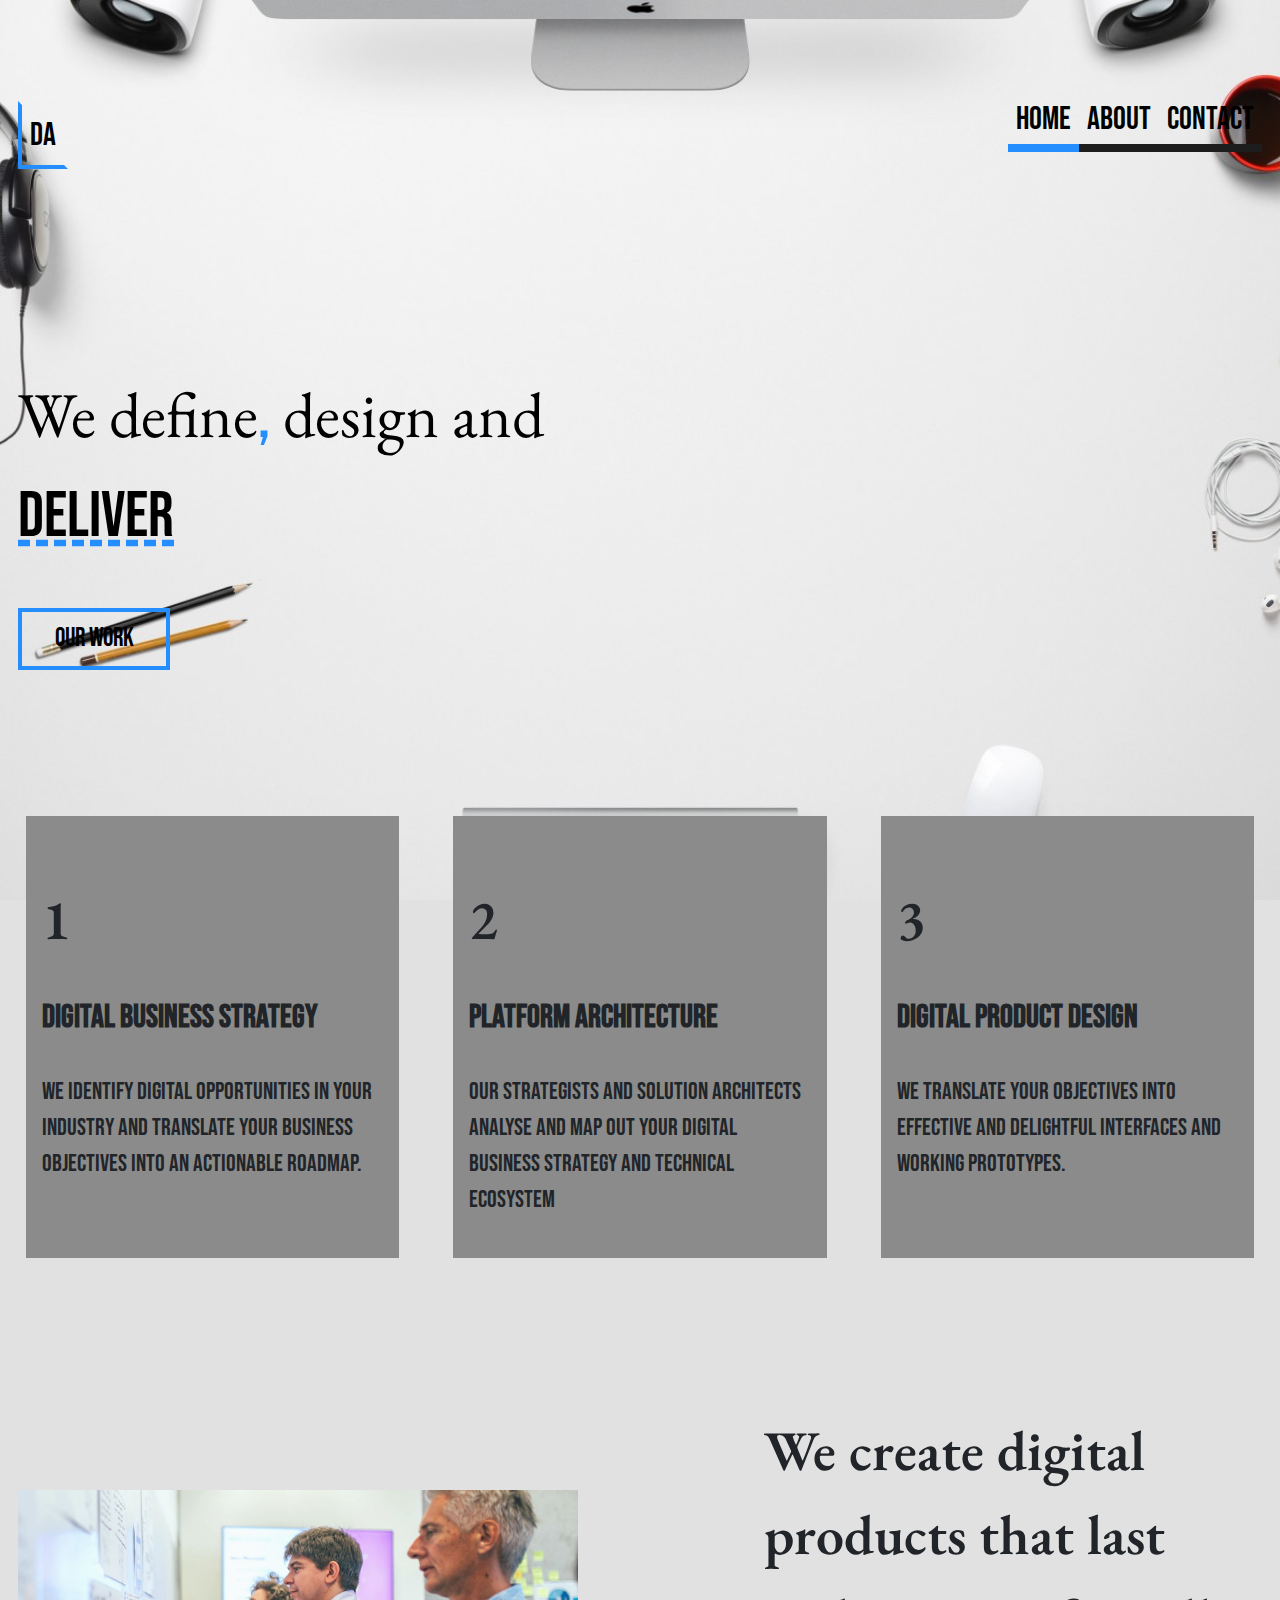
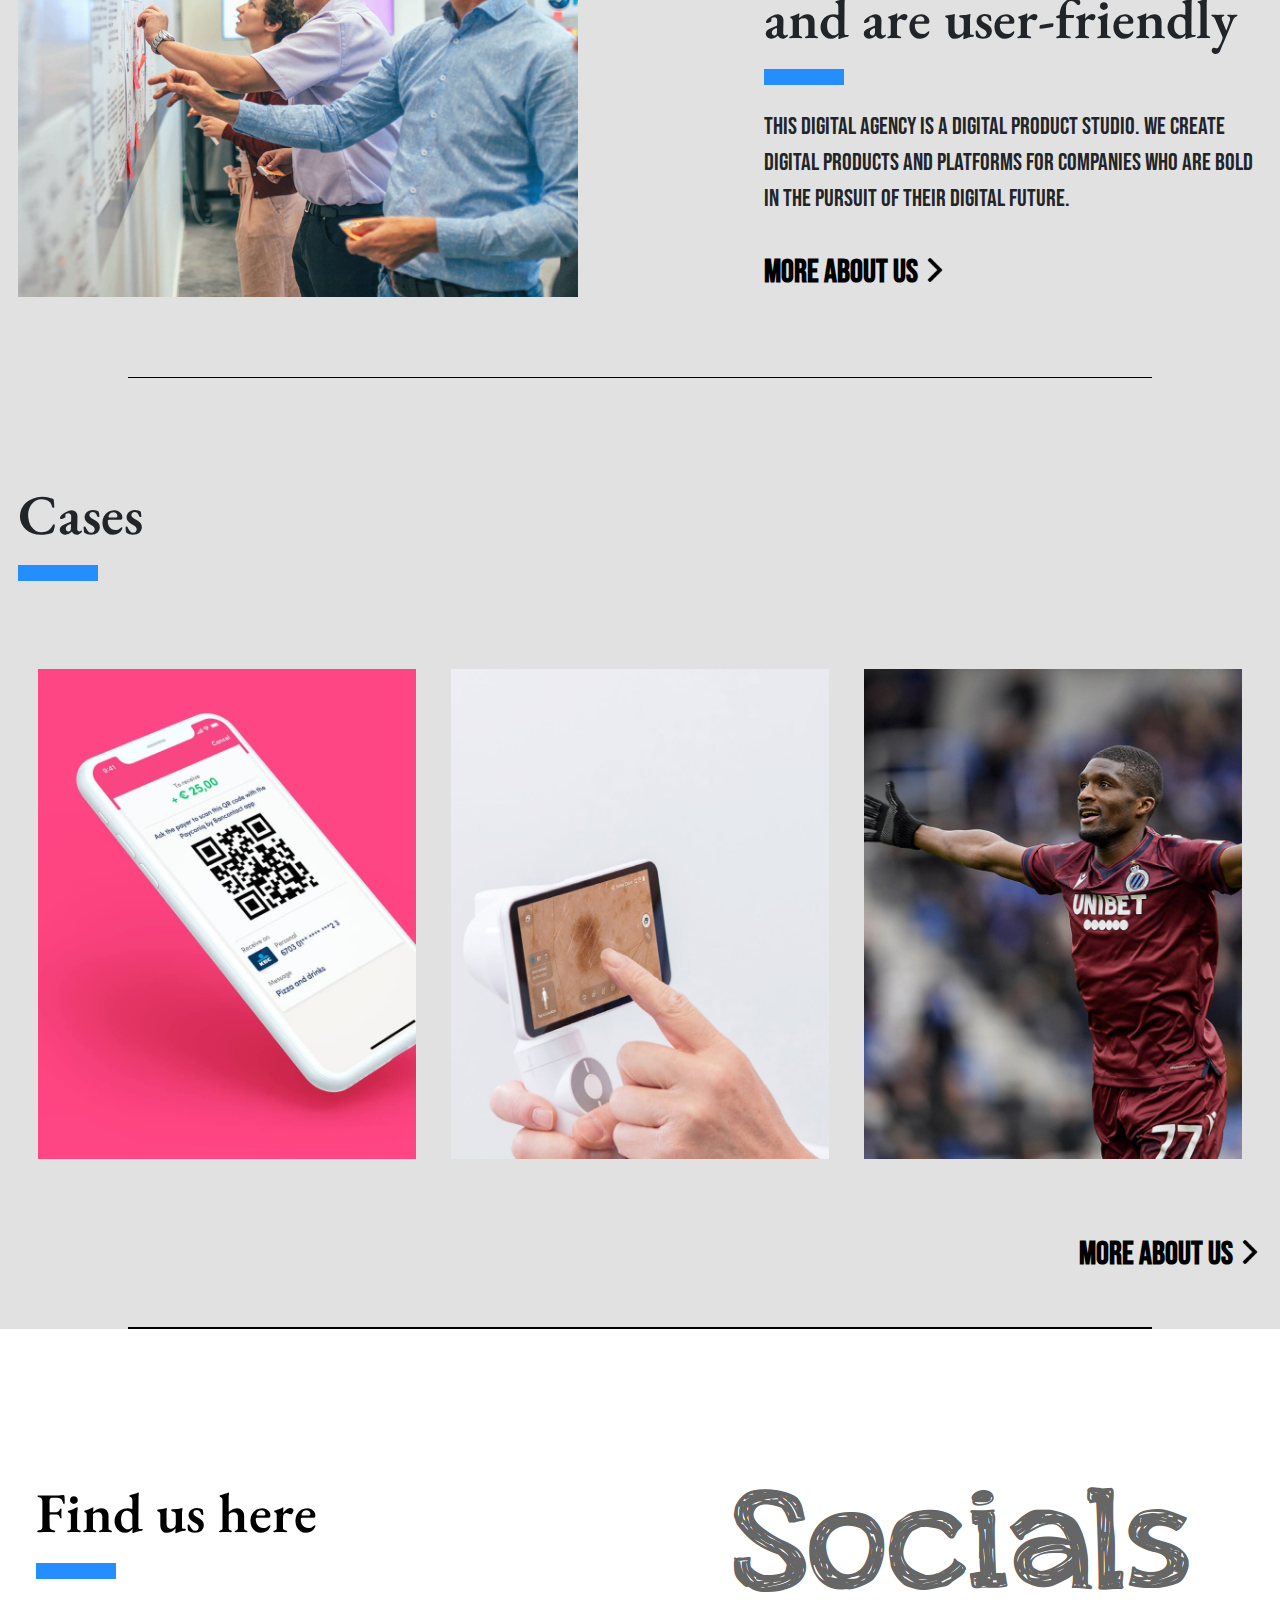
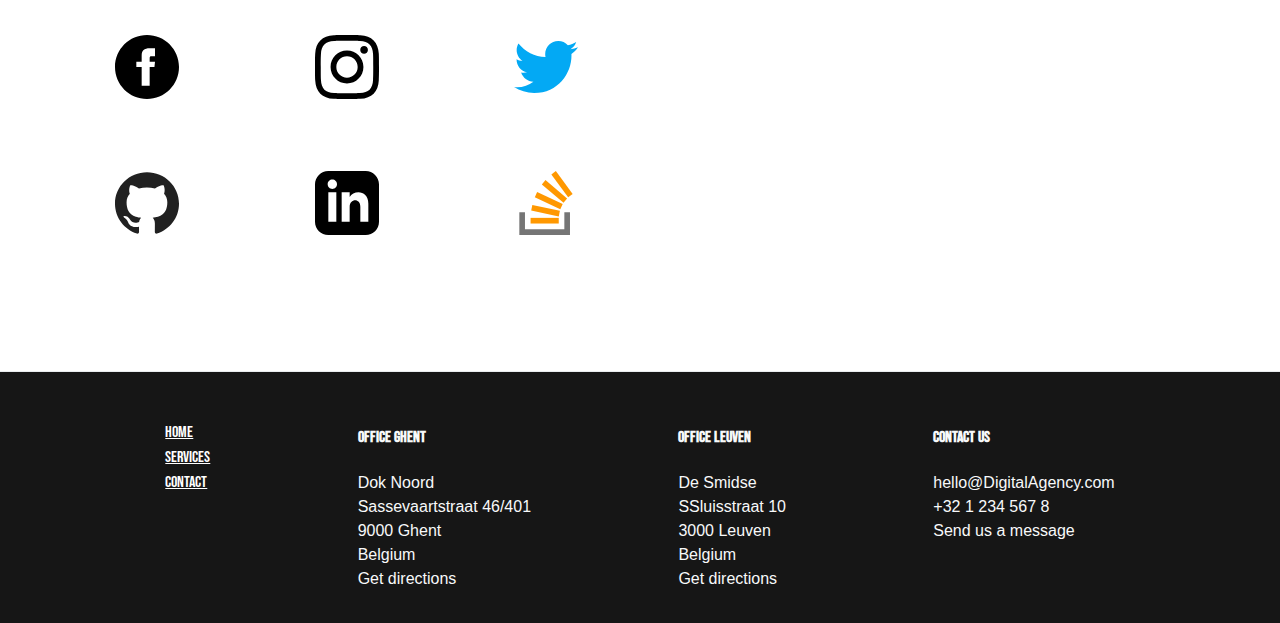
<file: index.html>
<!doctype html>
<html lang="en" dir="ltr" prefix="og: https://ogp.me/ns#">

<head>
    <meta charset="utf-8">
    <meta name="viewport" content="width=device-width, initial-scale=1.0">
    <meta name="robots" />
    <title>Home | D-A </title>
    <link rel="shortcut icon" href="images/icons/logo.jfif"/>
    <link rel="stylesheet" href="./css/main.css">
</head>

<body>
    <header class="header spacing container">
        <div>
            <div>
                <h1 class="logo"><a href="./index.html">DA</a></h1>
                <svg class="menu-btn-exit" height="329pt" viewBox="0 0 329.26933 329" width="329pt"
                    xmlns="http://www.w3.org/2000/svg">
                    <path
                        d="m194.800781 164.769531 128.210938-128.214843c8.34375-8.339844 8.34375-21.824219 0-30.164063-8.339844-8.339844-21.824219-8.339844-30.164063 0l-128.214844 128.214844-128.210937-128.214844c-8.34375-8.339844-21.824219-8.339844-30.164063 0-8.34375 8.339844-8.34375 21.824219 0 30.164063l128.210938 128.214843-128.210938 128.214844c-8.34375 8.339844-8.34375 21.824219 0 30.164063 4.15625 4.160156 9.621094 6.25 15.082032 6.25 5.460937 0 10.921875-2.089844 15.082031-6.25l128.210937-128.214844 128.214844 128.214844c4.160156 4.160156 9.621094 6.25 15.082032 6.25 5.460937 0 10.921874-2.089844 15.082031-6.25 8.34375-8.339844 8.34375-21.824219 0-30.164063zm0 0" />
                </svg>

                <svg class="menu-btn" height="384pt" viewBox="0 -53 384 384" width="384pt"
                    xmlns="http://www.w3.org/2000/svg">
                    <path
                        d="m368 154.667969h-352c-8.832031 0-16-7.167969-16-16s7.167969-16 16-16h352c8.832031 0 16 7.167969 16 16s-7.167969 16-16 16zm0 0" />
                    <path
                        d="m368 32h-352c-8.832031 0-16-7.167969-16-16s7.167969-16 16-16h352c8.832031 0 16 7.167969 16 16s-7.167969 16-16 16zm0 0" />
                    <path
                        d="m368 277.332031h-352c-8.832031 0-16-7.167969-16-16s7.167969-16 16-16h352c8.832031 0 16 7.167969 16 16s-7.167969 16-16 16zm0 0" />
                </svg>
                <nav class=" nav">
                    <ul class="col nav__list">
                        <li class="nav__list-item nav__list-item--active"><a href="index.html">Home</a></li>
                        <li class="nav__list-item"><a href="aboutUs/index.html">About</a></li>
                        <li class="nav__list-item"><a href="contact/index.html">Contact</a></li>
                    </ul>
                </nav>
            </div>
        </div>
    </header>
    <main>
        <main class="main">
                <div class="header--background"></div>
        
                <div class="wrapper header-fix">
                    <div class="container">
                        <div class="spacing hero">
                            <div class="hero--content">
                                <h1>We define<span class="text-themeRed">,</span> design and <br /> <span
                                        class="underlined">deliver</span></h1>
                                <p class="btn"><a href="">our work</a></p>
                            </div>
                        </div>
                    </div>
        
                    <div class="experiences container spacing">
                        <div class="experiences--cards">
        
                            <div class="experiences--cards--content">
                                <h2 class="text-red">1</h2>
                                <h3>Digital Business Strategy</h2>
                                    <p>We identify digital opportunities in your industry and translate your business objectives into an actionable roadmap.</p>
                            </div>
        
                            <div class="experiences--cards--content">
                                <h2 class="text-red">2</h2>
                                <h3>Platform Architecture</h2>
                                    <p>Our strategists and solution architects analyse and map out your digital business strategy and technical ecosystem</p>
                            </div>
        
                            <div class="experiences--cards--content">
                                <h2 class="text-red">3</h2>
                                <h3>Digital Product Design</h2>
                                    <p>We translate your objectives into effective and delightful interfaces and working prototypes.</p>
                            </div>
        
                        </div>
                    </div>
                </div>
                <div class="article text-black spacing">
                    <section class="article--section digital container">
                        <div class="article--image">
                            <img src="./images/what-we-do.jpg">
                        </div>
                        <div class="article--content">
                            <h2>We create digital products that last and are user-friendly</h2>
                            <div class="titleUnderlined"></div>
                            <p>This Digital agency is a digital product studio. We create digital products and platforms for companies who are bold in the pursuit of their digital future.</p>
                            <h3 class="arrow"><a class="noLink" href="aboutUs/index.html">More about us </a>
                                <img class="arrow" src="./images/icons/right-arrow.png">
                            </h3>
                        </div>
                    </section>
                </div>
        
                <div class="sectionDevider">
                    <p class="sectionDevider--line"></p>
                </div>
        
                <div class="portfolio">
                    <section class="portfolio--content container spacing">
                        <h2>Cases</h2>
                        <div class="titleUnderlined"></div>
                        <section class="portfolio--content--cases spacing">
        
        
                            <a href="work/index.html#1">
                                <img src="./images/work_1.jpeg">
                            </a>
        
        
        
                            <a href="work/index.html#2">
                                <img src="./images/work_2.jpeg">
                            </a>
        
        
        
                            <a href="work/index.html#3">
                                <img src="./images/work_3.png">
                            </a>
        
        
        
        
        
        
        
        
                        </section>
                        <h3 class="arrow"><a class="noLink" href="aboutUs/index.html">More about us </a>
                            <img class="arrow" src="./images/icons/right-arrow.png">
                        </h3>
                    </section>
                </div>
        
                <div class="sectionDevider">
                    <p class="sectionDevider--line"></p>
                </div>
        
                <div class="subscribe spacing">
                    <div class="subscribe--container container spacing">
                        <section class="subscribe--content">
                            <h2>Find us here</h2>
                            <div class="titleUnderlined"></div>
                            <div>
        
                                <div>
                                    <a href="http://www.thereisnothinghere.com/" target="_blank">
                                        <figure>
                                            <img src="images/icons/facebook.svg">
                                        </figure>
                                    </a>
                                </div>
        
                                <div>
                                    <a href="http://www.thereisnothinghere.com/" target="_blank">
                                        <figure>
                                            <img src="images/icons/instagram.svg">
                                        </figure>
                                    </a>
                                </div>
        
                                <div>
                                    <a href="http://www.thereisnothinghere.com/" target="_blank">
                                        <figure>
                                            <img src="images/icons/twitter.svg">
                                        </figure>
                                    </a>
                                </div>
        
                                <div>
                                    <a href="http://www.thereisnothinghere.com/" target="_blank">
                                        <figure>
                                            <img src="images/icons/github.svg">
                                        </figure>
                                    </a>
                                </div>
        
                                <div>
                                    <a href="http://www.thereisnothinghere.com/" target="_blank">
                                        <figure>
                                            <img src="images/icons/linkedin.svg">
                                        </figure>
                                    </a>
                                </div>
        
                                <div>
                                    <a href="http://www.thereisnothinghere.com/" target="_blank">
                                        <figure>
                                            <img src="images/icons/stack-overflow.svg">
                                        </figure>
                                    </a>
                                </div>
        
                            </div>
                        </section>
                        </section>
                        <section class="subscribe--content--card">
                            <img src="images/contact_me.png">
                        </section>
                    </div>
                </div>
        
        
            </main>
    </main>
    <footer class="footer">
        <div class="container">
            <div class="justify-content-between">
                <section>
                    <nav class="footer-nav">
        <ul class="footer-nav__list"><li class="footer-nav__list-item footer-nav__list-item--active"><a href="index.html">Home</a></li>
        <li class="footer-nav__list-item"><a href="services/index.html">Services</a></li>
        <li class="footer-nav__list-item"><a href="contact/index.html">Contact</a></li></ul>
    </nav>
                </section>
                <section>
                    <h4>Office Ghent</h4>
                    <ul>
                        <li>Dok Noord</li>
                        <li>Sassevaartstraat 46/401</li>
                        <li>9000 Ghent</li>
                        <li>Belgium</li>
                        <li>Get directions</li>
                    </ul>
                </section>
                <section>
                    <h4>Office Leuven</h4>
                    <ul>
                        <li>De Smidse</li>
                        <li>SSluisstraat 10</li>
                        <li>3000 Leuven</li>
                        <li>Belgium</li>
                        <li>Get directions</li>
                    </ul>
                </section>
                <section>
                    <h4>Contact us</h4>
                    <ul>
                        <li>hello@DigitalAgency.com</li>
                        <li>+32 1 234 567 8</li>
                        <li>Send us a message</li>
                    </ul>
                </section>
    
            </div>
        </div>
    </footer>
</body>
<script src="./js/main.js"></script>
</body>

</html>
</file>
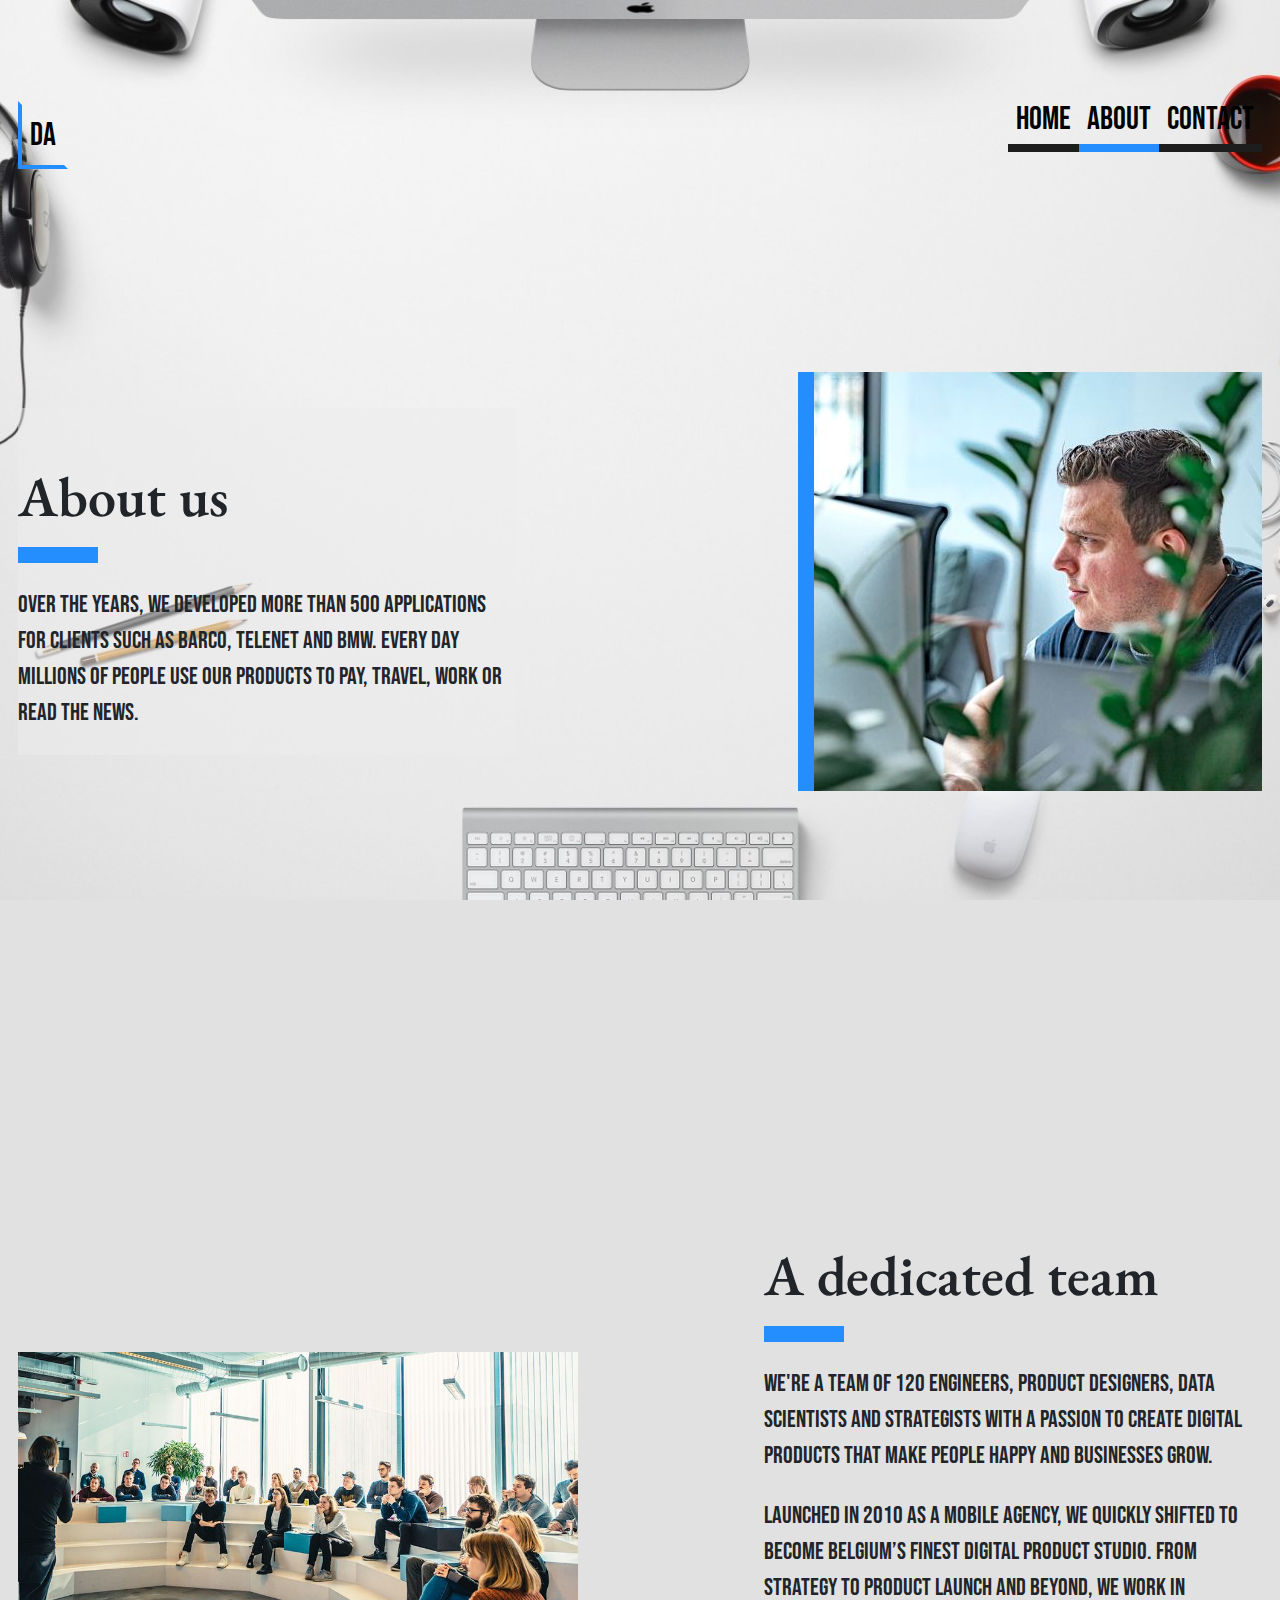
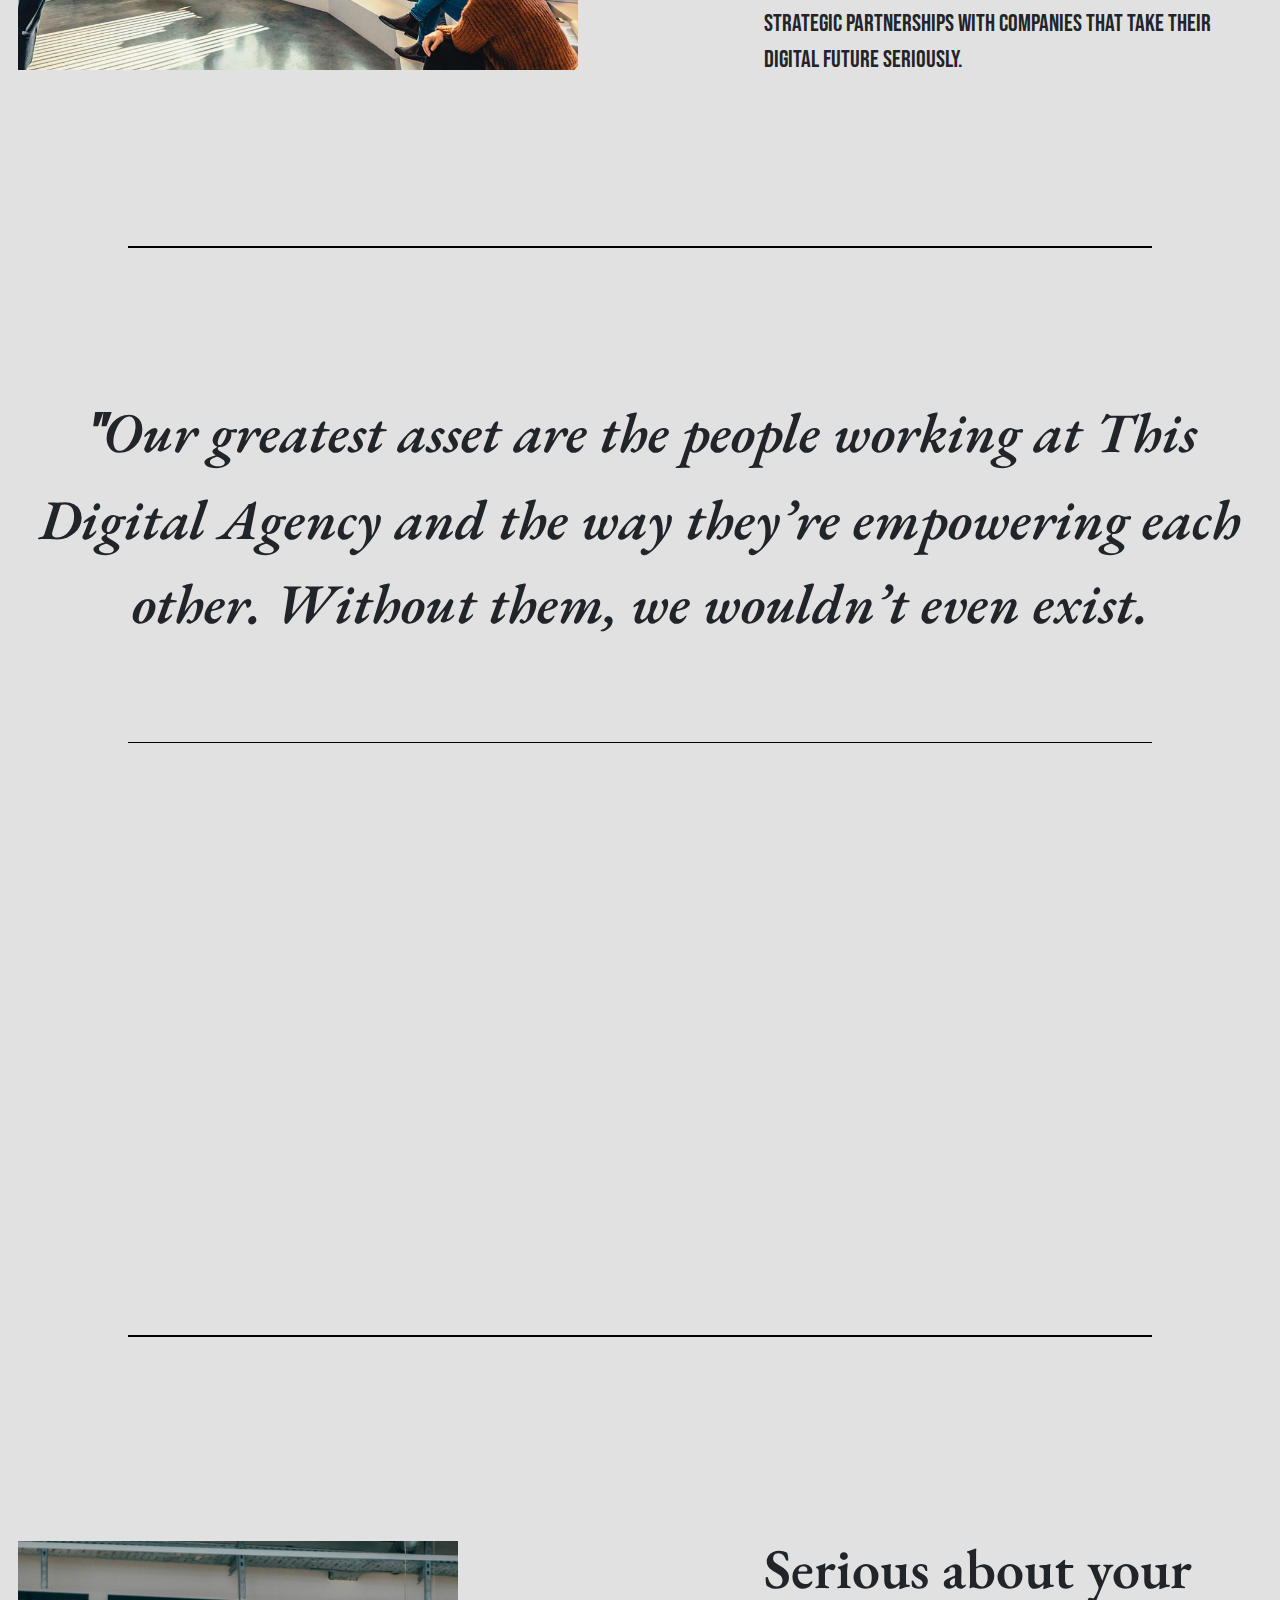
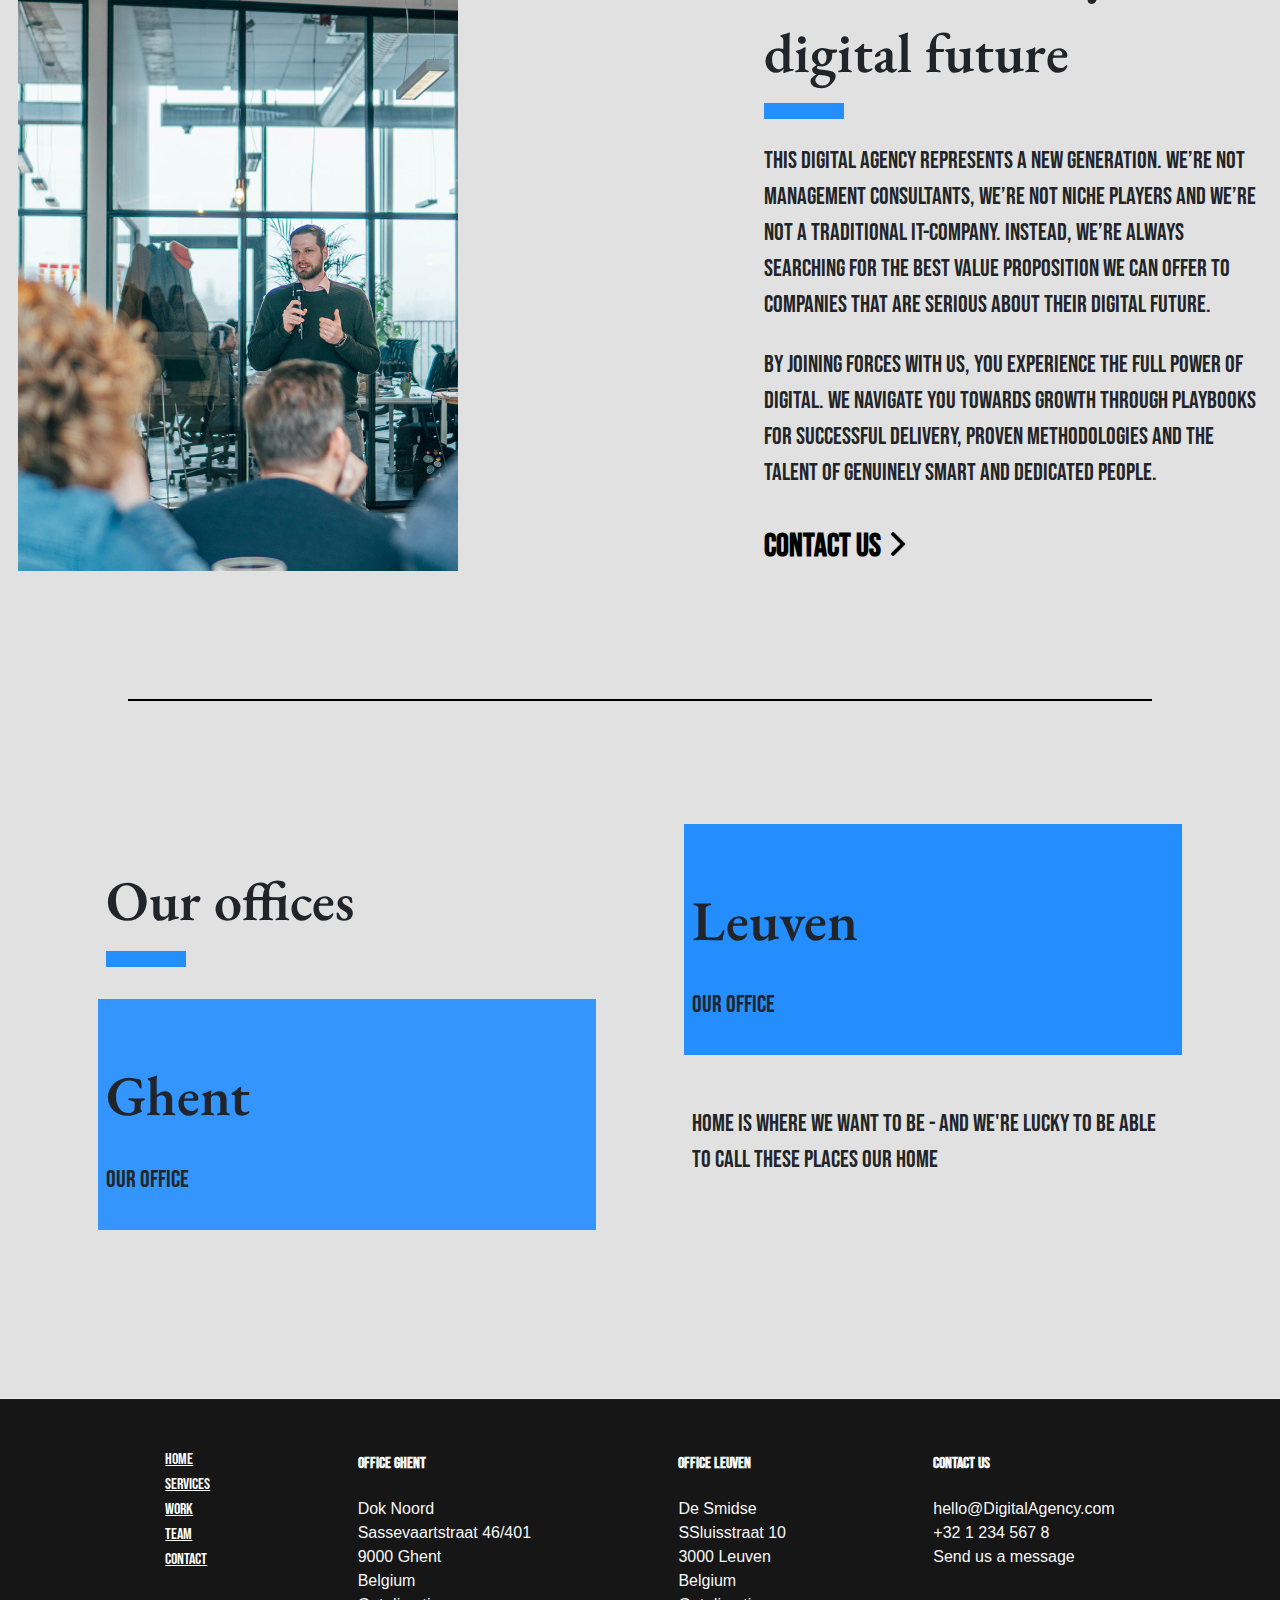
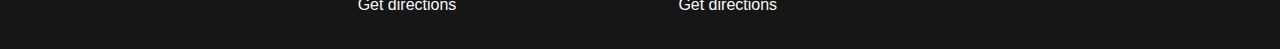
<file: aboutUs/index.html>
<!doctype html>
<html lang="en" dir="ltr" prefix="og: https://ogp.me/ns#">

<head>
    <meta charset="utf-8">
    <meta name="viewport" content="width=device-width, initial-scale=1.0">
    <meta name="robots" />
    <title>About | D-A </title>
    <link rel="stylesheet" href="../css/main.css">
</head>

<header class="header spacing container">
    <div>
        <div>
            <h1 class="logo"><a href="../index.html">DA</a></h1>
                <svg class="menu-btn-exit" height="329pt" viewBox="0 0 329.26933 329" width="329pt"
                    xmlns="http://www.w3.org/2000/svg">
                    <path
                        d="m194.800781 164.769531 128.210938-128.214843c8.34375-8.339844 8.34375-21.824219 0-30.164063-8.339844-8.339844-21.824219-8.339844-30.164063 0l-128.214844 128.214844-128.210937-128.214844c-8.34375-8.339844-21.824219-8.339844-30.164063 0-8.34375 8.339844-8.34375 21.824219 0 30.164063l128.210938 128.214843-128.210938 128.214844c-8.34375 8.339844-8.34375 21.824219 0 30.164063 4.15625 4.160156 9.621094 6.25 15.082032 6.25 5.460937 0 10.921875-2.089844 15.082031-6.25l128.210937-128.214844 128.214844 128.214844c4.160156 4.160156 9.621094 6.25 15.082032 6.25 5.460937 0 10.921874-2.089844 15.082031-6.25 8.34375-8.339844 8.34375-21.824219 0-30.164063zm0 0" />
                </svg>

                <svg class="menu-btn" height="384pt" viewBox="0 -53 384 384" width="384pt"
                    xmlns="http://www.w3.org/2000/svg">
                    <path
                        d="m368 154.667969h-352c-8.832031 0-16-7.167969-16-16s7.167969-16 16-16h352c8.832031 0 16 7.167969 16 16s-7.167969 16-16 16zm0 0" />
                    <path
                        d="m368 32h-352c-8.832031 0-16-7.167969-16-16s7.167969-16 16-16h352c8.832031 0 16 7.167969 16 16s-7.167969 16-16 16zm0 0" />
                    <path
                        d="m368 277.332031h-352c-8.832031 0-16-7.167969-16-16s7.167969-16 16-16h352c8.832031 0 16 7.167969 16 16s-7.167969 16-16 16zm0 0" />
                </svg>
            <nav class=" nav">
                <ul class="col nav__list">
                    <li class="nav__list-item"><a href="../index.html">Home</a></li>
                    <li class="nav__list-item nav__list-item--active"><a href="../aboutUs/index.html">About</a></li>
                    <li class="nav__list-item"><a href="../contact/index.html">Contact</a></li>
                </ul>
            </nav>
        </div>
    </div>
</header>
        <main class="main">
             <div class="header--background"></div>
<div class="about article spacing">
    <section class="article--section container spacing">
        <div class="article--content article--content-color">
        <h2>About us</h2>
        <div class="titleUnderlined"></div>
        <p>Over the years, we developed more than 500 applications for clients such as Barco, Telenet and BMW. Every day millions of people use our products to pay, travel, work or read the news.</p>
        </div>
                <div class="about--hero--image side-line">
          <img src="../images/team_about-us.jpg">
          </div>
    </section>
</div>

<div class="article text-black spacing">
    <section class="article--section container spacing">
        <div class="article--image">
        <img src="../images/subscribtion-letter.jpg">
        </div>
        <div class="article--content">
        <h2>A dedicated team</h2>
        <div class="titleUnderlined"></div>
        <p>We're a team of 120 engineers, product designers, data scientists and strategists with a passion to create digital products that make people happy and businesses grow.</p>
        <p class="text_gray">
        Launched in 2010 as a mobile agency, we quickly shifted to become Belgium’s finest Digital Product Studio. From strategy to product launch and beyond, we work in strategic partnerships with companies that take their digital future seriously.</p>
        </div>
    </section>
</div>

<div class="sectionDevider spacing">
  <p class="sectionDevider--line"></p>
  </div>


<div class="about--qoute spacing">
<h2 class="container"><span class="text_red">"</span>Our greatest asset are the people working at This Digital Agency and the way they’re empowering each other. Without them, we wouldn’t even exist.</h2>
</div>

<div class="sectionDevider spacing">
  <p class="sectionDevider--line"></p>
  </div>

<div class="about--video spacing">
  <div class="container">
    <iframe scrolling="no" frameborder="0" id="player" src="https://player.vimeo.com/video/371586567?app_id=122963&amp;referrer=https%3A%2F%2Fwww.inthepocket.com%2F"></iframe>
  </div>
</div>


<div class="sectionDevider spacing">
  <p class="sectionDevider--line"></p>
  </div>



<div class="article text-black spacing">
    <section class="article--section  container spacing">
        <div class="article--image">
        <img src="../images/team_serious-about-your-digital-fututre.jpg">
        </div>
        <div class="article--content">
        <h2>Serious about your digital future</h2>
        <div class="titleUnderlined"></div>
        <p>This digital agency represents a new generation. We’re not management consultants, we’re not niche players and we’re not a traditional IT-company. Instead, we’re always searching for the best value proposition we can offer to companies that are serious about their digital future.</p>
        <p class="text_gray">
        By joining forces with us, you experience the full power of digital. We navigate you towards growth through playbooks for successful delivery, proven methodologies and the talent of genuinely smart and dedicated people.</p>
        <h3 class="arrow"><a class="noLink" href="../contact/index.html">Contact us </a>
                                <img class="arrow" src="../images/icons/right-arrow.png">
                            </h3>
        </div>
    </section>
</div>

        <div class="sectionDevider">
                    <p class="sectionDevider--line"></p>
                </div>

<div class="background_white spacing">
  <section class="about--locations spacing  container">
    <div class="about--locations--card">
      <section>
        <h2>Our offices</h2>
        <div class="titleUnderlined"></div>
      </section>
      <section class="about--locations--card--color">
        <h2>Ghent</h2>
        <p>Our office</p>
      </section>
    </div>

    <div class="about--locations--card">
      <section class="about--locations--card--color">
        <h2>Leuven</h2>
        <p>Our office</p>
      </section>
      <section class="about--locations--card--content">
        <p>Home is where we want to be - and we're lucky to be able to call these places our home</p>
      </section>
    </div>

  </section>
</div>


        </main>
        
        <footer class="footer">
    <div class="container">
        <div class="justify-content-between">
            <section>
                <nav class="footer-nav">
<ul class="footer-nav__list"><li class="footer-nav__list-item"><a href="/11tyio-boilerplate/">Home</a></li>
<li class="footer-nav__list-item"><a href="/11tyio-boilerplate/services/">Services</a></li>
<li class="footer-nav__list-item"><a href="/11tyio-boilerplate/work/">Work</a></li>
<li class="footer-nav__list-item footer-nav__list-item--active"><a href="/11tyio-boilerplate/team/">Team</a></li>
<li class="footer-nav__list-item"><a href="/11tyio-boilerplate/contact/">Contact</a></li></ul>
</nav>
            </section>
               <section>
                    <h4>Office Ghent</h4>
                    <ul>
                        <li>Dok Noord</li>
                        <li>Sassevaartstraat 46/401</li>
                        <li>9000 Ghent</li>
                        <li>Belgium</li>
                        <li>Get directions</li>
                    </ul>
                </section>
                <section>
                    <h4>Office Leuven</h4>
                    <ul>
                        <li>De Smidse</li>
                        <li>SSluisstraat 10</li>
                        <li>3000 Leuven</li>
                        <li>Belgium</li>
                        <li>Get directions</li>
                    </ul>
                </section>
                <section>
                    <h4>Contact us</h4>
                    <ul>
                        <li>hello@DigitalAgency.com</li>
                        <li>+32 1 234 567 8</li>
                        <li>Send us a message</li>
                    </ul>
                </section>

        </div>
    </div>
</footer>
        <script src="../js/main.js"></script>

    </body>
</html>
</file>
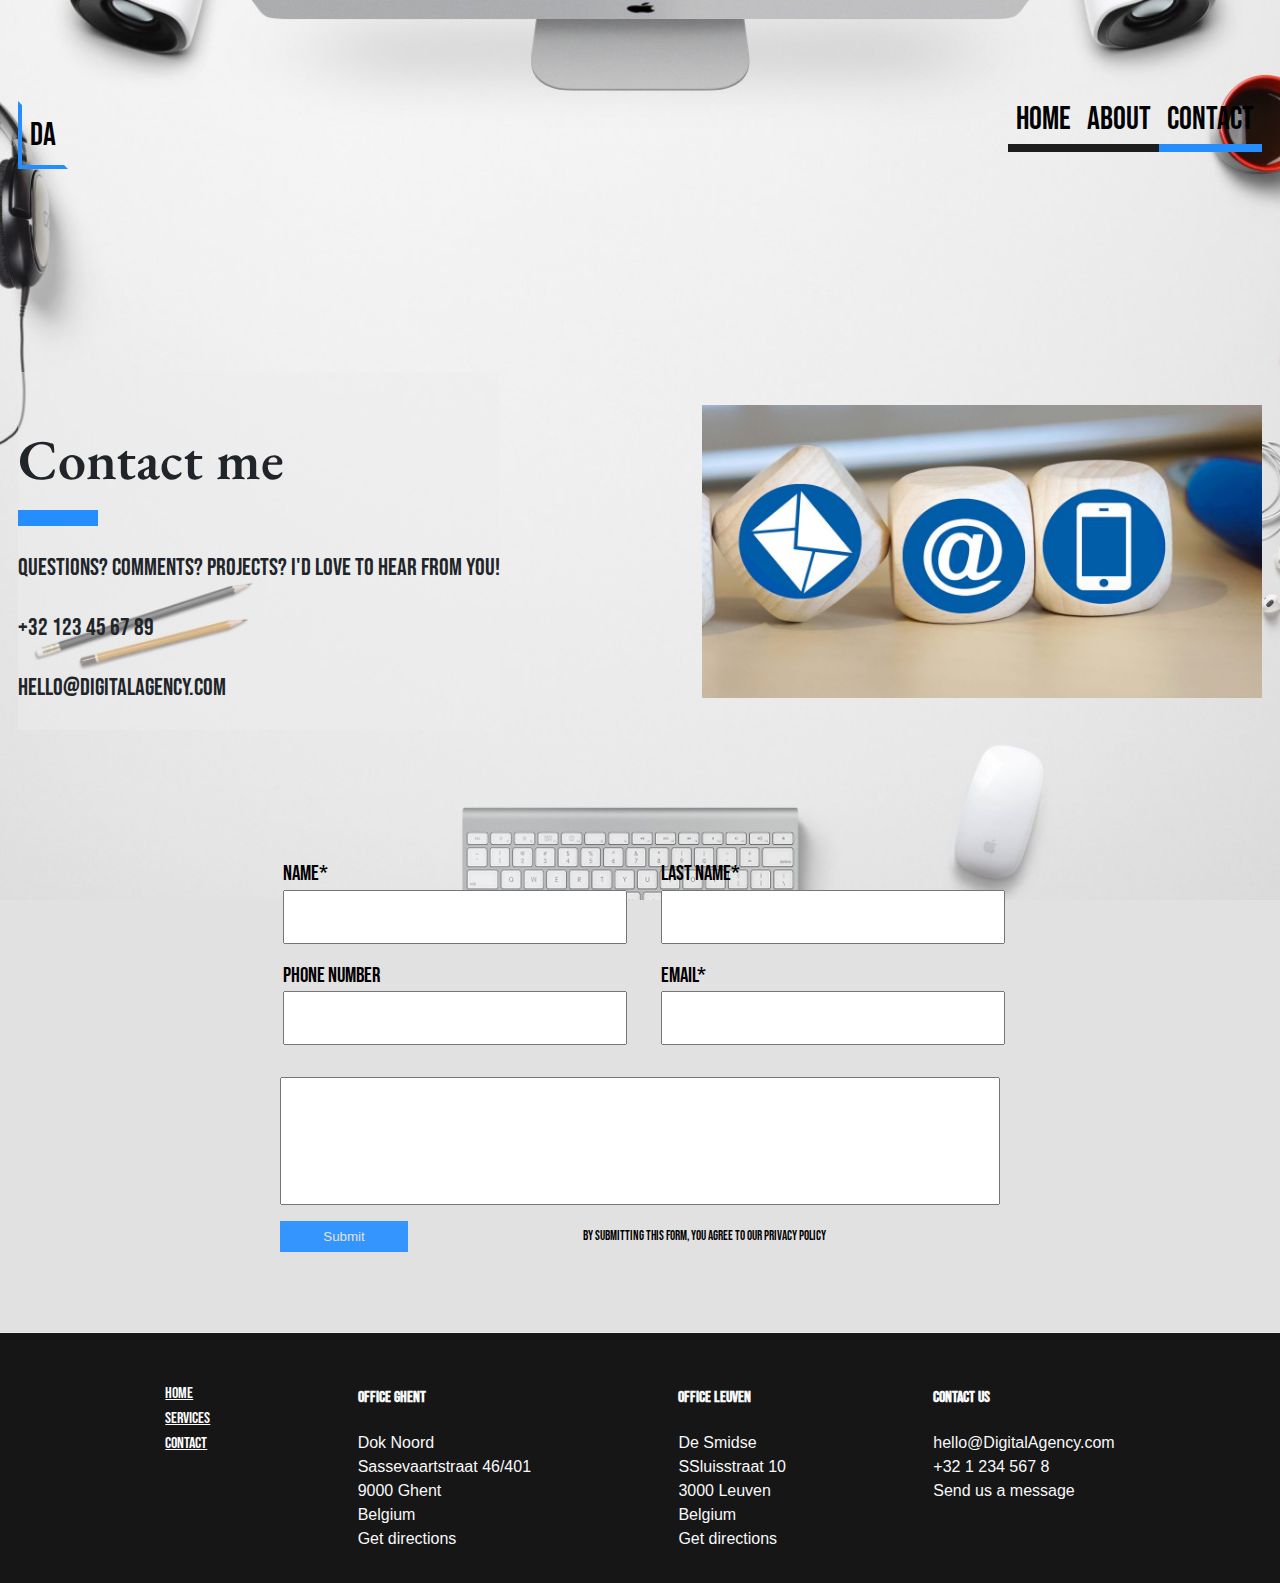
<file: contact/index.html>
<!doctype html>
<html lang="en" dir="ltr" prefix="og: https://ogp.me/ns#">

<head>
    <meta charset="utf-8">
    <meta name="viewport" content="width=device-width, initial-scale=1.0">
    <meta name="robots" />
    <title>Contact | D-A </title>
    <link rel="stylesheet" href="../css/main.css">
</head>

<header class="header spacing container">
    <div>
        <div>
            <h1 class="logo"><a href="../index.html">DA</a></h1>
              <svg class="menu-btn-exit" height="329pt" viewBox="0 0 329.26933 329" width="329pt"
                    xmlns="http://www.w3.org/2000/svg">
                    <path
                        d="m194.800781 164.769531 128.210938-128.214843c8.34375-8.339844 8.34375-21.824219 0-30.164063-8.339844-8.339844-21.824219-8.339844-30.164063 0l-128.214844 128.214844-128.210937-128.214844c-8.34375-8.339844-21.824219-8.339844-30.164063 0-8.34375 8.339844-8.34375 21.824219 0 30.164063l128.210938 128.214843-128.210938 128.214844c-8.34375 8.339844-8.34375 21.824219 0 30.164063 4.15625 4.160156 9.621094 6.25 15.082032 6.25 5.460937 0 10.921875-2.089844 15.082031-6.25l128.210937-128.214844 128.214844 128.214844c4.160156 4.160156 9.621094 6.25 15.082032 6.25 5.460937 0 10.921874-2.089844 15.082031-6.25 8.34375-8.339844 8.34375-21.824219 0-30.164063zm0 0" />
                </svg>

                <svg class="menu-btn" height="384pt" viewBox="0 -53 384 384" width="384pt"
                    xmlns="http://www.w3.org/2000/svg">
                    <path
                        d="m368 154.667969h-352c-8.832031 0-16-7.167969-16-16s7.167969-16 16-16h352c8.832031 0 16 7.167969 16 16s-7.167969 16-16 16zm0 0" />
                    <path
                        d="m368 32h-352c-8.832031 0-16-7.167969-16-16s7.167969-16 16-16h352c8.832031 0 16 7.167969 16 16s-7.167969 16-16 16zm0 0" />
                    <path
                        d="m368 277.332031h-352c-8.832031 0-16-7.167969-16-16s7.167969-16 16-16h352c8.832031 0 16 7.167969 16 16s-7.167969 16-16 16zm0 0" />
                </svg>
            <nav class=" nav">
                <ul class="col nav__list">
                    <li class="nav__list-item"><a href="../index.html">Home</a></li>
                    <li class="nav__list-item"><a href="../aboutUs/index.html">About</a></li>
                    <li class="nav__list-item nav__list-item--active"><a href="../contact/index.html">Contact</a></li>
                </ul>
            </nav>
        </div>
    </div>
</header>
    <main>
        <div class="header--background"></div>
<div class="article spacing background_none">
    <section class="article--section container spacing">
        <div class="article--content article--content-color">
        <h2 class="text-white">Contact me</h2>
        <div class="titleUnderlined"></div>
        <p class="text-gray">Questions? Comments? projects? I'd love to hear from you!</p>
        <p class="text-gray">+32 123 45 67 89</p>
        <p class="text-gray">hello@DigitalAgency.com</p>
        </div>
        <div class="article--image box-shadow-left">
          <img src="../images/contact_us.jpg">
          </div>
    </section>
</div>

<div class="background_white spacing">
<section class="contact container">
  <form class="contact--form" action="">
    <section class="contact--form--inputs">
      <section>
        <label for="name">Name<span class="text_red">*</span></label>
        <input id="name" type="text" required>
      </section>
      <section>
        <label for="lastName">Last Name<span class="text_red">*</span></label>
        <input id="lastName" type="text" required>
      </section>
      <section>
        <label for="phone" for="Phone">Phone number</label>
        <input id="phone" type="tel">
      </section>
      <section>
        <label for="email">Email<span class="text_red">*</span></label>
        <input id="email" type="email" required>
      </section>
    </section>
    <section class="contact--form--message">
      <input type="text" required>
      <section class="contact--form--submit">
        <button>Submit</button>
        <p>by submitting this form, you agree to our <span>Privacy Policy</span></p>
      </section>
    </section>

  </form>
</section>
</div>

    </main>
        <footer class="footer">
        <div class="container">
            <div class="justify-content-between">
                <section>
                    <nav class="footer-nav">
        <ul class="footer-nav__list"><li class="footer-nav__list-item footer-nav__list-item--active"><a href="index.html">Home</a></li>
        <li class="footer-nav__list-item"><a href="services/index.html">Services</a></li>
        <li class="footer-nav__list-item"><a href="contact/index.html">Contact</a></li></ul>
    </nav>
                </section>
                <section>
                    <h4>Office Ghent</h4>
                    <ul>
                        <li>Dok Noord</li>
                        <li>Sassevaartstraat 46/401</li>
                        <li>9000 Ghent</li>
                        <li>Belgium</li>
                        <li>Get directions</li>
                    </ul>
                </section>
                <section>
                    <h4>Office Leuven</h4>
                    <ul>
                        <li>De Smidse</li>
                        <li>SSluisstraat 10</li>
                        <li>3000 Leuven</li>
                        <li>Belgium</li>
                        <li>Get directions</li>
                    </ul>
                </section>
                <section>
                    <h4>Contact us</h4>
                    <ul>
                        <li>hello@DigitalAgency.com</li>
                        <li>+32 1 234 567 8</li>
                        <li>Send us a message</li>
                    </ul>
                </section>
    
            </div>
        </div>
    </footer>
    </body>
<script src="../js/main.js"></script>
</body>

</html>
</file>
<file: css/main.css>
@import url('https://fonts.googleapis.com/css2?family=Bebas+Neue&family=EB+Garamond:wght@400;600&display=swap');
/* FONTS */
/* 
rest font-family: 'Bebas Neue', cursive;
H1 & h2  font-family: 'EB Garamond', serif;
*/

:root{
  --blue: #429cfd;
}
/* blue #248eff */
body {
  margin: 0;
  font-family: "Roboto", sans-serif;
  font-size: 1rem;
  font-weight: 400;
  line-height: 1.5;
  color: #212529;
  text-align: left;
  background-color: #e1e1e1;
  box-sizing: border-box;
}

h1 {
  font-size: 2.5rem;
  font-family: 'EB Garamond', serif;
  font-weight: 400;
  transition: 0.125 ease all;

}

h2 {
  font-family: 'EB Garamond', serif;
  font-weight: 600;
  font-size: 2rem;
  margin-bottom: 0;
  transition: 0.125 ease all;

}

h3 {
  font-size: 1.75rem;
  transition: 0.125 ease all;

}

h3,h4,h5,h6,a,p,span, label{
  font-family: 'Bebas Neue', cursive;
  font-weight: 0;
}

@media (min-width: 875px) {
  h1 {
    font-size: 2rem;
  transition: 0.125 ease all;
  }

  h2 {
    font-size: 3rem;
  transition: 0.125 ease all;
  }

  h3 {
    font-size: 2rem;
  transition: 0.125 ease all;
  }


  p {
    font-size: 1.5rem;
  transition: 0.125 ease all;
  }
  label{
    font-size: 1.3rem;
  }
}


@media (min-width: 1200px) {
  h1 {
    font-size: 4rem;
  }

  h2 {
    font-size: 3.5rem;
  }

  h3 {
    font-size: 2rem;
  }


  p {
    font-size: 1.5rem;
  }
}
main{
    flex: 1;
    min-height: 80vh;
    z-index: 1;
}
.spacing {
  padding-top: 3rem;
  padding-bottom: 3rem;
}
.arrow img{
  width: 1.5rem;
  height: 1.5rem;
}
.arrow:hover img{
  transform: translateX(7px);
  transition: 0.3s ease;
}
.noLink {
  text-decoration: none;
  color: black;
}


.side-line {
  width: 100%;
  display: flex;
  justify-content: center;
}
@media (min-width: 875px) {
  .side-line {
    width: 45%;
    justify-content: flex-end;
  }
}

.side-line img {
  max-height: 40vh;
  max-width: 100%;
  background-color: white;
  box-shadow: -1rem 0rem #248eff;
  transition: 0.125s ease all;
  margin-top: 2rem;
}
@media (min-width: 875px) {
  .side-line img {
    margin-top: 0;
    max-height: 70vh;
    transition: 0.125s ease all;
  }
}

.titleUnderlined {
  background-color: #248eff;
  width: 5rem;
  height: 1rem;
  margin: 0.5rem 0 1.5rem 0;
}
.sectionDevider {
  width: 100%;
  height: 0.1rem;
}


.sectionDevider--line {
  height: 0.1rem;
  width: 80%;
  margin: auto;
  background-color: black;
}


.btn {
  border: 0.25rem solid #248eff;
  text-align: center;
  width: 8rem;
  margin-top: 2rem;
  padding: 0.5rem;
  font-size: 1.6rem;
  transition: 0.3s ease;
}
.btn a {
  color: black;
  text-decoration: none;
  transition: 0.125s ease;

}
.btn:hover {
  background-color: #248eff;
  color: white;
  transition: 0.125s ease;
  cursor: pointer;
}
.btn:hover a {
  color: white;
  transition: 0.125s ease;

}


.container{
  max-width: 100%;
  padding-right: 18px;
  padding-left: 18px;
  margin-right: auto;
  margin-left: auto;
}

@media (min-width: 550px) {
  .container-sm, .container {
    max-width: 540px;
  }
}
@media (min-width: 775px) {
  .container-md, .container-sm, .container {
    max-width: 720px;
  }
}
@media (min-width: 1000px) {
  .container-lg, .container-md, .container-sm, .container {
    max-width: 960px;
  }
}
@media (min-width: 1200px) {
  .container-xl, .container-lg, .container-md, .container-sm, .container {
    max-width: 1300px;
  }
}
.header {
  height: 20vh;
  z-index: 2;
}

.header div div {
  display: flex;
  justify-content: space-between;
  align-items: center;

}

.header--background {
  position: absolute;
  z-index: -1;
  top: 0;
  width: 100%;
  height: 100vh;
  background-image: url("../images/header_background.jpg");
  background-repeat: no-repeat;
  background-size: cover;
  background-position: center;
}

.header-fix{
  min-height: 80vh;
}
.menu-btn {
  width: 2rem;
  height: 2rem;
  display: block;
  fill: white;
}
.menu-btn:hover {
  cursor: pointer;
}
@media (min-width: 775px) {
  .menu-btn {
    display: none;
  }
}

.menu-btn-exit {
  width: 2rem;
  height: 2rem;
  display: none;
  fill: rgb(0, 0, 0);
  margin: 0 0 0 auto;
  display: none;
}
.menu-btn-exit.state {
  display: block;
  z-index: 2;
  margin-right: -2rem;
}
.menu-btn-exit.state:hover {
  cursor: pointer;
}


.logo {
  font-weight: 300;
  width: 2rem;
  font-size: 1.5rem;
  text-align: center;
  margin-bottom: 0;
  height: fit-content;
  border-bottom: 4px solid #248eff;
  border-left: 4px solid #248eff;
  border-top: 4px solid rgba(255, 255, 255, 0);
  border-right: 4px solid rgba(255, 255, 255, 0);
  padding: 5px;
  transition: 0.125s ease all;
}
@media (min-width: 750px) {
  .logo {
    font-size: 2rem;
  }
}
.logo:hover {
  border-top: 4px solid #429cfd;
  border-right: 4px solid #429cfd;
  transition: 0.125s ease all;
  cursor: pointer;
}

.logo a {
  color: rgb(0, 0, 0);
  text-decoration: none;
}

.nav {
  background-color: #272727;
  position: absolute;
  width: 100%;
  top: -350px;
  left: 0;
  opacity: 0;
  transition: 0.125s ease;
  visibility: hidden;
  --nav-spacing: 18px;
  opacity: 100;
}
.nav.open {
  transition: 0.125s ease;
  opacity: 100;
  top: 0;
  visibility: visible;
}
.nav__list {
  display: flex;
  flex-direction: column;
  flex-wrap: nowrap;
  justify-content: flex-end;
  align-items: center;
  list-style: none;
  margin: 0;
  padding: 2rem 0;
}
.nav__list-item {
  font-family: "Roboto", sans-serif;
  font-size: 28px;
  font-weight: 500;
}
.nav__list-item > a {
  display: block;
  box-sizing: border-box;
  color: white;
  text-decoration: none;
  border-bottom: 0.50rem solid #1D1D1D;
  padding: 0 0.5rem;
}
@media (min-width:775px) {
  .nav__list-item > a{
    color: black;
  }
}
.nav__list-item > a:hover {
  border-bottom: 0.50rem solid #248eff;
  cursor: pointer;
  transition: 0.125s;
}
.nav__list-item--active {
  box-sizing: border-box;
}
.nav__list-item--active > a {
  border-bottom: 0.50rem solid #248eff;
}
@media (min-width: 775px) {
  .nav {
    opacity: 100;
    top: 0;
    background-color: unset;
    position: relative;
    width: unset;
    visibility: visible;
  }
  .nav a {
    font-size: 1.2rem;
  }
}
@media (min-width: 775px) and (min-width: 1000px) {
  .nav a {
    font-size: 2rem;
  }
}
@media (min-width: 775px) {
  .nav ul {
    padding: 3rem 0;
  }
}
@media (min-width: 775px) {
  .nav__list {
    flex-direction: row;
  }
}

.hero--content h1 {
  width: 50rem;
  max-width: 100%;
  color: black;
}
.hero--content h1 span {
  color: #248eff;
}
.hero--content h1 span.underlined {
  text-decoration: underline dashed #248eff;
  color: black;
}


.experiences {
  margin-top: 1rem;
}
@media (min-width: 875px) {
  .experiences--cards {
    display: flex;
    flex-wrap: wrap;
    justify-content: space-between;
    margin: auto;
  }
}
.experiences--cards--content {
  transition: 0.3s ease;
  background-color: #8b8b8b;
  max-width: 100%;
  box-sizing: border-box;
  margin: 0.5rem;
  padding: 1rem 1rem 1rem 1rem;
}
.experiences--cards--content h2 {
  transition: 0.2s ease;
}
@media (min-width: 875px) {
  .experiences--cards--content {
    max-width: 30%;
  }
}
.experiences--cards--content:hover {
  background-color: #248eff;
  transition: 0.2s ease;
}
.experiences--cards--content:hover h2 {
  transition: 0.2s ease;
  color: white;
}

@media (min-width: 875px) {
  .article--section {
    display: flex;
    justify-content: space-between;
    margin: auto;
  }
}
.article--image {
  display: flex;
}
@media (min-width: 875px) {
  .article--image {
    max-width: 45%;
  }
}
.article--image--mirror {
  margin: 0 0 0 auto;
  justify-content: flex-end;
  display: flex;
}
.article--image img {
  margin: auto;
  max-height: 70vh;
  max-width: 100%;
  margin-bottom: 2rem;
}
.article--content {
  align-self: center;
  height: fit-content;
}
.article--content-color{
background-color: #ececec7d;
}

@media (min-width: 875px) {
  .article--content {
    max-width: 40%;
  }
}
.article--content h3 {
  color: black;
}
.article--content h3:hover {
  cursor: pointer;
}
.article--content h3:hover svg {
  transform: translateX(7px);
  transition: 0.3s ease;
}
.article--content h3 svg {
  fill: #248eff;
  width: 1.5rem;
  transition: 0.3s ease;
}
.portfolio {
  background-color: #e1e1e1;
}
.portfolio--content h3 {
  text-align: right;
  margin: 0 0 0 auto;
}

.portfolio--content--cases {
  display: flex;
  justify-content: space-evenly;
  flex-wrap: wrap;
  flex-direction: column;
  margin: auto;
  width: fit-content;
}
.portfolio--content--cases a {
  box-sizing: border-box;
  width: 100%;
}
@media (min-width: 875px) {
  .portfolio--content--cases a {
    width: 80%;
  }
}
@media (min-width: 1200px) {
  .portfolio--content--cases a {
    width: 33%;
  }
}
.portfolio--content--cases img {
  box-sizing: border-box;
  width: 100%;
  padding: 1rem;
  max-height: 33rem;
}
@media (min-width: 875px) {
  .portfolio--content--cases {
    flex-direction: row;
  }
}

.subscribe {
  background-color: white;
}
.subscribe--container {
  margin: auto;
  display: flex;
  flex-direction: column-reverse;
}
@media (min-width: 875px) {
  .subscribe--container {
    flex-direction: row;
  }
}
.subscribe p {
  color: black;
}
.subscribe button {
  border: 1px solid #F24C4C;
  background-color: #F24C4C;
  height: 3rem;
  width: 6rem;
  color: white;
}
.subscribe input {
  border: 1px solid #272727;
  height: 3rem;
  width: 20rem;
}
.subscribe--content {
  margin: auto;
  max-width: 100%;
  margin-top: 2rem;
}
@media (min-width: 875px) {
  .subscribe--content {
    max-width: 50%;
    margin-top: 0;
  }
}
.subscribe--content h2 {
  color: black;
}
.subscribe--content ul {
  padding-inline-start: 0;
}
.subscribe--content ul li {
  text-decoration: none;
  list-style: none;
}
.subscribe--content--card {
  height: 20rem;
  width: unset;
}
@media (min-width: 875px) {
  .subscribe--content--card {
    width: fit-content;
  }
}
.subscribe--content--card img {
  width: 100%;
  max-height: 100%;
}
.subscribe--content div {
  display: flex;
  flex-wrap: wrap;
  justify-content: space-evenly;
}
.subscribe--content div div a figure {
  transition: 0.2s ease;
}
.subscribe--content div div a figure:hover {
  transition: 0.2s ease;
  transform: scale(1.1) rotate(3deg);
}
.subscribe--content div div a figure img {
  width: 4rem;
  margin: 1rem;
}

.footer {
  border-top: 1px solid #e9ecef;
  background: #161616;
  color: #f8f9fa;
  padding: 2rem 0 1rem 0;
}
.footer .copyright {
  text-align: center;
  color: white;
  margin-bottom: 0;
  font-size: 1rem;
}
.footer ul {
  padding: 0;
}
.footer li {
  list-style: none;
}
.footer li a {
  color: white;
}
.footer li a:hover {
  color: #248eff;
  text-decoration: 2px underline #248eff;
  transition: 0.125s ease;
}
.footer div div {
  display: flex;
  flex-direction: column;
  width: 100%;
}
@media (min-width: 875px) {
  .footer div div {
    flex-direction: row;
    justify-content: space-evenly;
  }
}
.footer div div section {
  margin: 1rem 0;
}
@media (min-width: 875px) {
  .footer div div section {
    margin: 0;
  }
}
/* about us page */

.about{
  min-height: 80vh;
}
.about--qoute{
  text-align: center;
}
.about--qoute h2{
  font-style: italic;
}
.about--video{
  height: 25rem;
    max-height: 100%;
}
.about--video div {
  height: 100%;
  margin: auto;
}
.about--video div iframe{
  width: 100%;
  height: 100%;
}

.about--locations{
  background-color: #e1e1e1;
}
.about--locations--card{
  width: 100%;
  display: flex;
  flex-direction: column;
  margin-bottom: 4rem;
  padding: 0.5rem;
}
.about--locations--card section{
  padding: 0.5rem;
}
.about--locations--card:nth-child(1) .about--locations--card--color {
  background-color: #3395fd;

}



.about--locations--card--color{
  background-color: #248eff;
}

@media (min-width: 875px){
  .about--locations {
    display: flex;
    justify-content: space-evenly;
    background-color: #e1e1e1;
  }
  
  .about--locations--card {
    display: flex;
    justify-content: space-evenly;
    background-color: #e1e1e1;
    width: 40%;
  }
}


/* Contact page  */
.contact {
  margin-top: -5rem;
  background-color: unset;
  max-width: 50rem;
}
.contact--hero--image {
  max-width: 100%;
}
.contact--form {
  padding-top: 4rem;
}
.contact--form--inputs {
  display: flex;
  flex-wrap: wrap;
  justify-content: space-evenly;
}
.contact--form--inputs section {
  display: flex;
  flex-direction: column;
  width: 42%;
}
.contact--form--inputs input {
  height: 3rem;
  width: 100%;
  margin: 0rem 0 1rem 0;
}
.contact--form--inputs label {
  color: black;
}
.contact--form--message {
  display: flex;
  justify-content: space-around;
  flex-direction: column;
  margin-bottom: 2rem;
}
.contact--form--message input {
  width: 90%;
  height: 10vw;
  margin: 1rem auto;
  box-sizing: border-box;
}
.contact--form--submit {
  width: 90%;
  margin: auto;
  display: flex;
  justify-content: space-evenly;
}
.contact--form--submit P {
  color: black;
  font-size: 0.8rem;
  text-align: center;
  margin: auto auto;
}
.contact--form--submit button {
  background-color: #3395fd;
  border: none;
  padding: 0.5rem 1rem;
  color: #e1e1e1;
  transition: 0.125s ease;
  width: 8rem;
}
.contact--form--submit button:hover {
  background-color: #0970df;
  transition: 0.125s ease;
  cursor: pointer;
}
</file>
